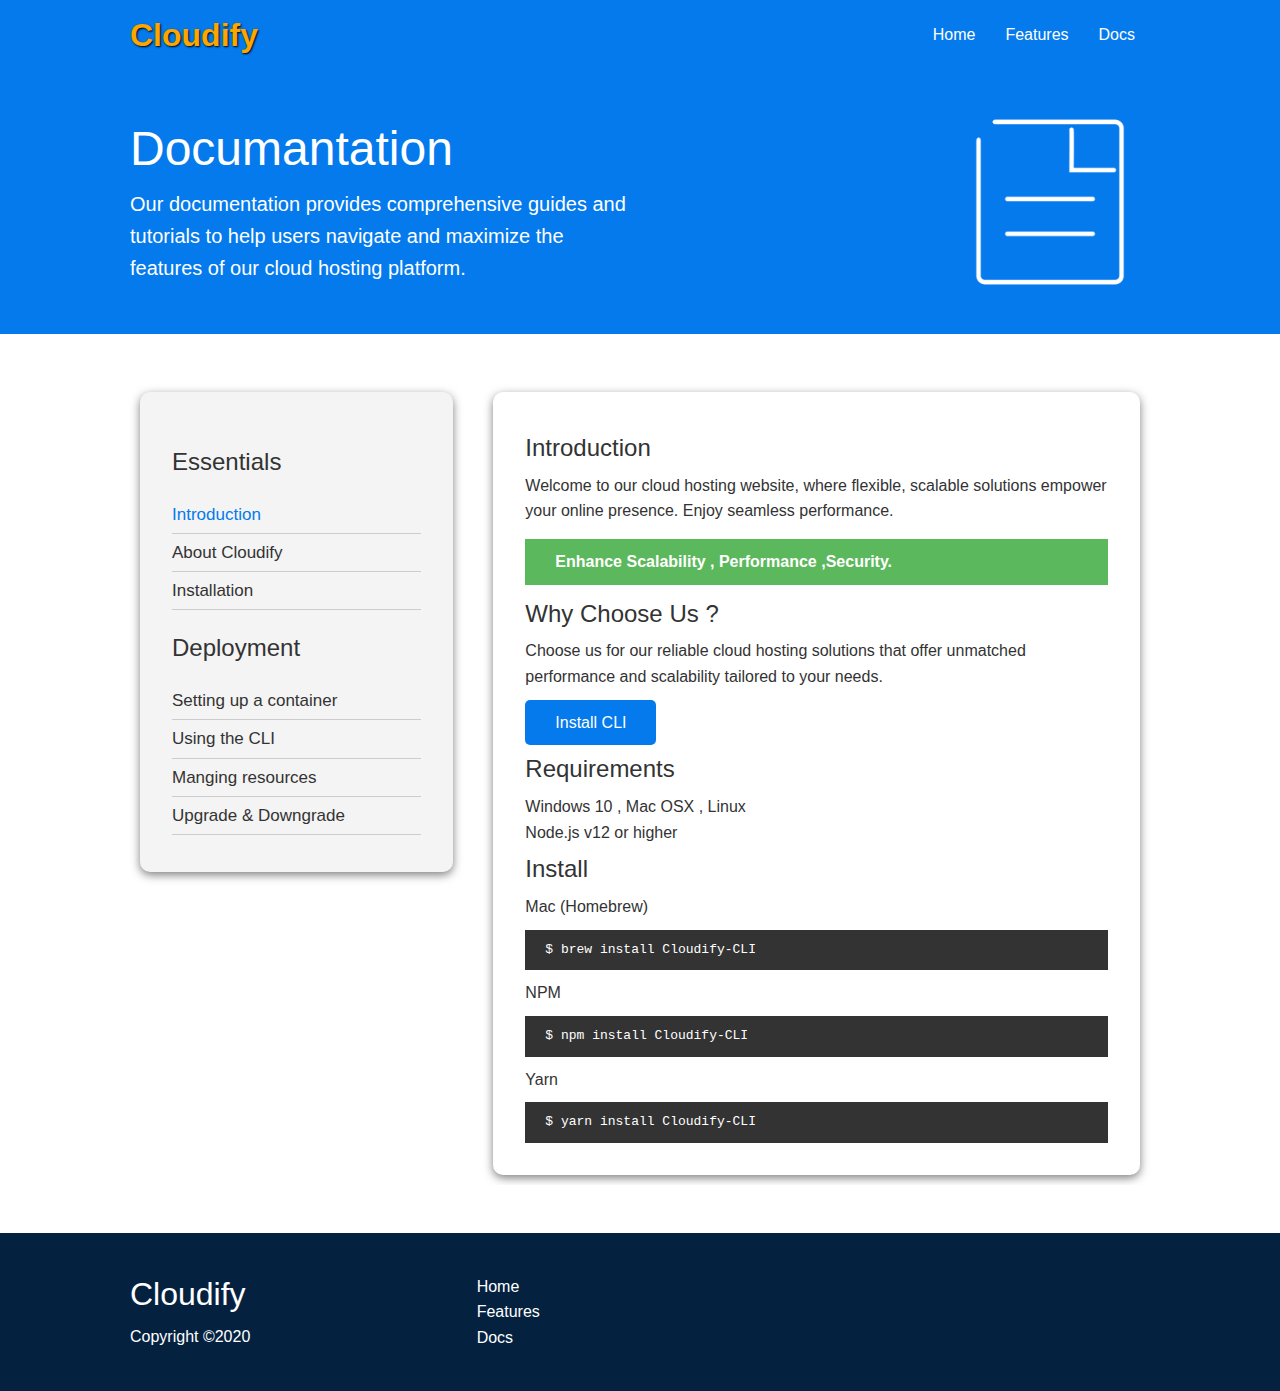
<file: docs.html>
<!DOCTYPE html>
<html lang="en">
  <head>
    <meta charset="UTF-8" />
    <meta name="viewport" content="width=device-width, initial-scale=1.0" />
    <title>Cloudify | cloud hosting for everyone</title>
    <link
      rel="stylesheet"
      href="https://cdnjs.cloudflare.com/ajax/libs/font-awesome/6.6.0/css/all.min.css"
      integrity="sha512-Kc323vGBEqzTmouAECnVceyQqyqdsSiqLQISBL29aUW4U/M7pSPA/gEUZQqv1cwx4OnYxTxve5UMg5GT6L4JJg=="
      crossorigin="anonymous"
      referrerpolicy="no-referrer"
    />

    <link rel="stylesheet" href="styles/stylesheet.css" />
    <link rel="stylesheet" href="styles/utilities.css" />
  </head>
  <body>
    <!-- Nav bar -->

    <div class="navbar">
      <div class="container flex">
        <h1 class="logo">Cloudify</h1>
        <nav>
          <ul>
            <li><a href="index.html">Home</a></li>
            <li><a href="features.html">Features</a></li>
            <li><a href="docs.html">Docs</a></li>
          </ul>
        </nav>
      </div>
    </div>

    <!-- Docs -->
    <section class="Docs">
      <!-- head -->
      <div class="docs-head bg-primary py-3">
        <div class="container grid">
          <div class="docs-head-text">
            <h1 class="lg">Documantation</h1>
            <p class="lead">
              Our documentation provides comprehensive guides and tutorials to
              help users navigate and maximize the features of our cloud hosting
              platform.
            </p>
          </div>
          <img src="images/docs.png" alt="" />
        </div>
      </div>
    </section>

    <!-- Docs Main -->

    <section class="docs-main my-4">
      <div class="container grid">
        <div class="card bg-light p-3 card-left">
          <h2 class="my-2">Essentials</h2>
          <nav>
            <ul>
              <li><a class="text-primary" href="#">Introduction</a></li>
              <li><a href="#">About Cloudify</a></li>
              <li><a href="#">Installation</a></li>
            </ul>
          </nav>
          <h2 class="my-2">Deployment</h2>
          <nav>
            <ul>
              <li><a href="#">Setting up a container</a></li>
              <li><a href="#">Using the CLI</a></li>
              <li><a href="#">Manging resources</a></li>
              <li><a href="#">Upgrade & Downgrade</a></li>
            </ul>
          </nav>
        </div>
        <div class="card p-3 card-right">
          <h2>Introduction</h2>
          <p>
            Welcome to our cloud hosting website, where flexible, scalable
            solutions empower your online presence. Enjoy seamless performance.
          </p>
          <div class="alert alert-success">
            <i class="fas fa-info"></i> Enhance Scalability , Performance
            ,Security.
          </div>
          <h2>Why Choose Us ?</h2>
          <p>
            Choose us for our reliable cloud hosting solutions that offer
            unmatched performance and scalability tailored to your needs.
          </p>
          <a href="" class="btn primary-btn">Install CLI</a>
          <h2>Requirements</h2>
          <ul>
            <li>Windows 10 , Mac OSX , Linux</li>
            <li>Node.js v12 or higher</li>
          </ul>
          <h2>Install</h2>
          <p>Mac (Homebrew)</p>
          <pre><code>$ brew install Cloudify-CLI</code></pre>
          <p>NPM</p>
          <pre><code>$ npm install Cloudify-CLI</code></pre>
          <p>Yarn</p>
          <pre><code>$ yarn install Cloudify-CLI</code></pre>
        </div>
      </div>
    </section>

    <!-- Footer -->

    <footer class="footer bg-dark py-3">
      <div class="container grid grid-3">
        <div>
          <h1>Cloudify</h1>
          <p>Copyright &copy;2020</p>
        </div>
        <nav>
          <ul>
            <li><a href="index.html">Home</a></li>
            <li><a href="features.html">Features</a></li>
            <li><a href="docs.html">Docs</a></li>
          </ul>
        </nav>
        <div class="social">
          <a href="#"><i class="fab fa-github fa-2x"></i></a>
          <a href="#"><i class="fab fa-facebook fa-2x"></i></a>
          <a href="#"><i class="fab fa-instagram fa-2x"></i></a>
          <a href="#"><i class="fab fa-twitter fa-2x"></i></a>
        </div>
      </div>
    </footer>
  </body>
</html>
</file>
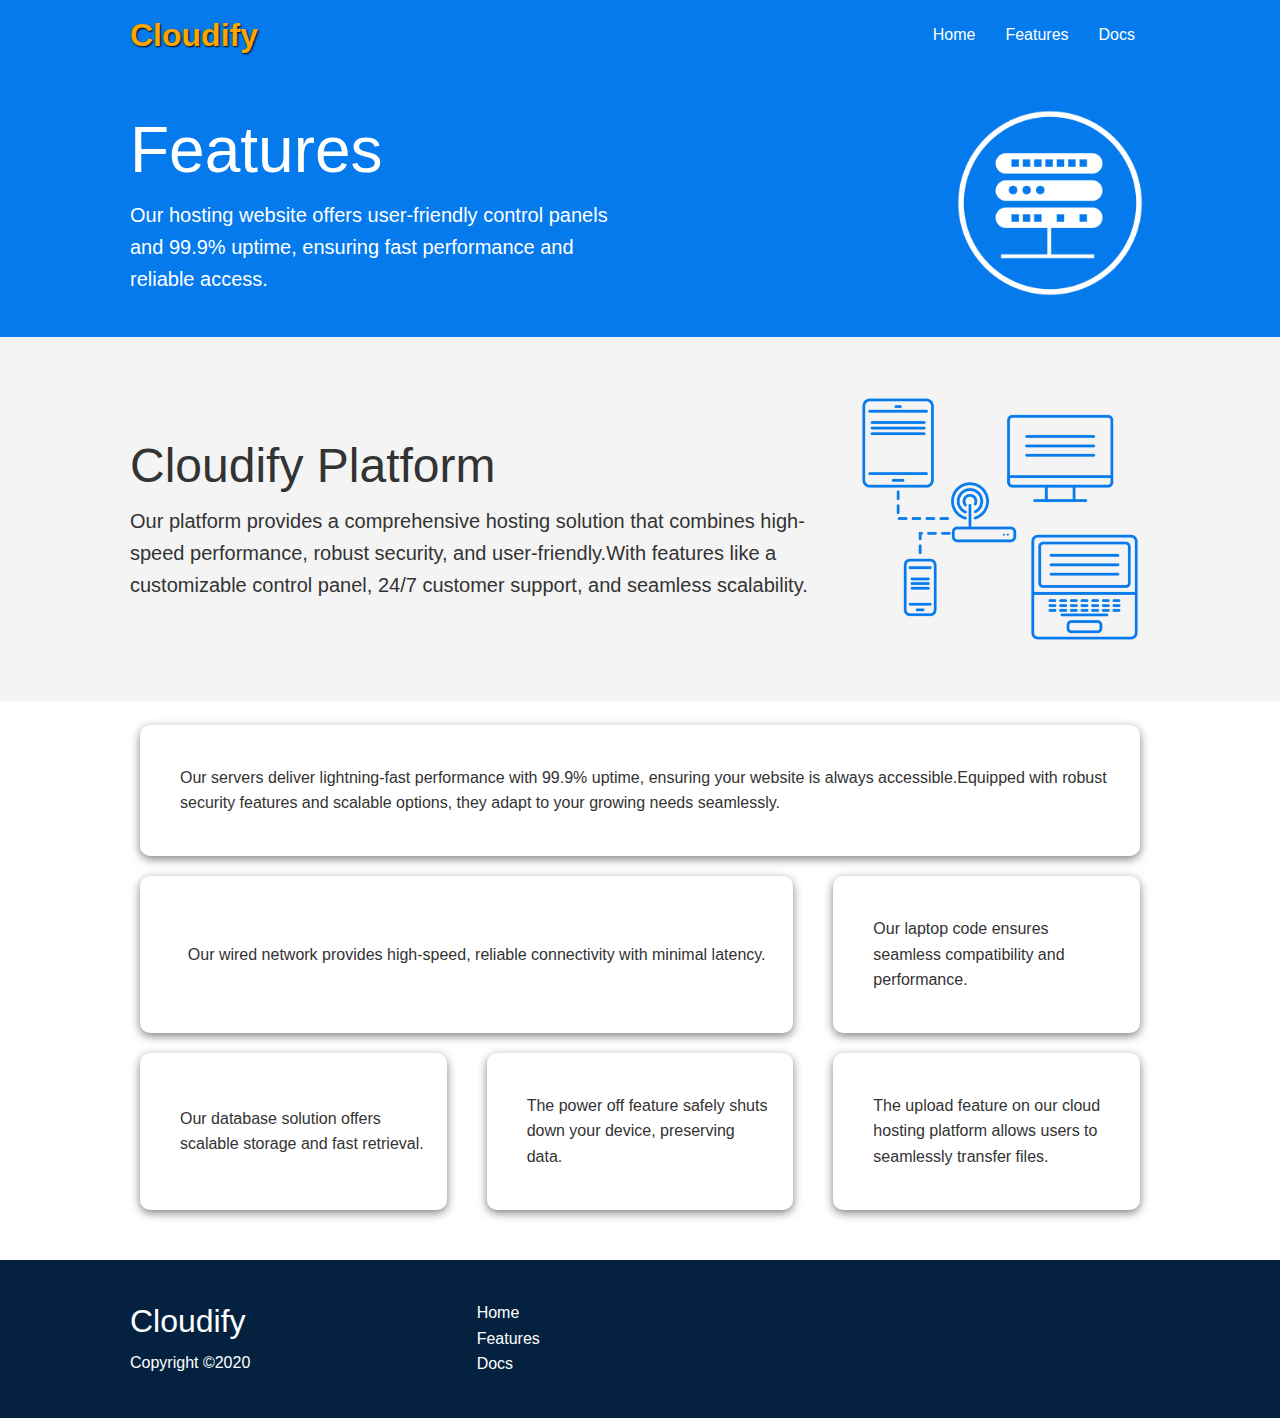
<file: features.html>
<!DOCTYPE html>
<html lang="en">
  <head>
    <meta charset="UTF-8" />
    <meta name="viewport" content="width=device-width, initial-scale=1.0" />
    <title>Cloudify | cloud hosting for everyone</title>
    <link
      rel="stylesheet"
      href="https://cdnjs.cloudflare.com/ajax/libs/font-awesome/6.6.0/css/all.min.css"
      integrity="sha512-Kc323vGBEqzTmouAECnVceyQqyqdsSiqLQISBL29aUW4U/M7pSPA/gEUZQqv1cwx4OnYxTxve5UMg5GT6L4JJg=="
      crossorigin="anonymous"
      referrerpolicy="no-referrer"
    />

    <link rel="stylesheet" href="styles/stylesheet.css" />
    <link rel="stylesheet" href="styles/utilities.css" />
  </head>
  <body>
    <!-- Nav bar -->

    <div class="navbar">
      <div class="container flex">
        <h1 class="logo">Cloudify</h1>
        <nav>
          <ul>
            <li><a href="index.html">Home</a></li>
            <li><a href="features.html">Features</a></li>
            <li><a href="docs.html">Docs</a></li>
          </ul>
        </nav>
      </div>
    </div>

    <!-- Features -->
    <section class="features">
      <!-- head -->
      <div class="features-head bg-primary py-3">
        <div class="container grid">
          <div class="features-head-text">
            <h1 class="xl">Features</h1>
            <p class="lead">
              Our hosting website offers user-friendly control panels and 99.9%
              uptime, ensuring fast performance and reliable access.
            </p>
          </div>
          <img src="images/server.png" alt="" />
        </div>
      </div>
    </section>
    <!-- sub-head -->
    <section class="features-sub-head bg-light py-3">
      <div class="container grid">
        <div class="features-sub-head-text">
          <h1 class="lg">Cloudify Platform</h1>
          <p class="lead">
            Our platform provides a comprehensive hosting solution that combines
            high-speed performance, robust security, and user-friendly.With
            features like a customizable control panel, 24/7 customer support,
            and seamless scalability.
          </p>
        </div>
        <img src="images/server2.png" alt="" />
      </div>
    </section>
    <!--  Main -->
    <section class="features-main my-2">
      <div class="container grid grid-3">
        <div class="card flex">
          <i class="fas fa-server fa-3x"></i>
          <p>
            Our servers deliver lightning-fast performance with 99.9% uptime,
            ensuring your website is always accessible.Equipped with robust
            security features and scalable options, they adapt to your growing
            needs seamlessly.
          </p>
        </div>
        <div class="card flex">
          <i class="fas fa-network-wired fa-3x"></i>
          <p>
            Our wired network provides high-speed, reliable connectivity with
            minimal latency.
          </p>
        </div>
        <div class="card flex">
          <i class="fas fa-laptop-code fa-3x"></i>
          <p>Our laptop code ensures seamless compatibility and performance.</p>
        </div>
        <div class="card flex">
          <i class="fas fa-database fa-3x"></i>
          <p>
            Our database solution offers scalable storage and fast retrieval.
          </p>
        </div>
        <div class="card flex">
          <i class="fas fa-power-off fa-3x"></i>
          <p>
            The power off feature safely shuts down your device, preserving
            data.
          </p>
        </div>
        <div class="card flex">
          <i class="fas fa-upload fa-3x"></i>
          <p>
            The upload feature on our cloud hosting platform allows users to
            seamlessly transfer files.
          </p>
        </div>
      </div>
    </section>

    <!-- Footer -->

    <footer class="footer bg-dark py-3">
      <div class="container grid grid-3">
        <div>
          <h1>Cloudify</h1>
          <p>Copyright &copy;2020</p>
        </div>
        <nav>
          <ul>
            <li><a href="index.html">Home</a></li>
            <li><a href="features.html">Features</a></li>
            <li><a href="docs.html">Docs</a></li>
          </ul>
        </nav>
        <div class="social">
          <a href="#"><i class="fab fa-github fa-2x"></i></a>
          <a href="#"><i class="fab fa-facebook fa-2x"></i></a>
          <a href="#"><i class="fab fa-instagram fa-2x"></i></a>
          <a href="#"><i class="fab fa-twitter fa-2x"></i></a>
        </div>
      </div>
    </footer>
  </body>
</html>
</file>
<file: styles/stylesheet.css>
@import url("https://fonts.googleapis.com/css2?family=Lato:ital,wght@0,100;0,300;0,400;0,700;0,900;1,100;1,300;1,400;1,700;1,900&display=swap");

:root {
  --primary-color: #047aed;
  --secondary-color: #1c3fa8;
  --dark-color: #042240;
  --light-color: #f4f4f4;
  --success-color: #5cb85c;
  --error-color: #d9534f;
}

* {
  margin: 0;
  padding: 0;
  box-sizing: border-box;
}
body {
  font-family: "Lato ", sans-serif;
  color: #333;
  line-height: 1.6;
}
ul {
  list-style-type: none;
}
a {
  text-decoration: none;
  color: #333;
}
h1,
h2,
h3 {
  font-weight: 300;
  line-height: 1.2;
  margin: 10px 0;
}
p {
  margin: 10px 0;
}
img {
  width: 100%;
}
code,
pre {
  background-color: #333;
  color: #fff;
  padding: 10px;
}
.hidden {
  visibility: hidden;
  height: 0;
}
/* Nav-bar Styling */
.navbar {
  background-color: var(--primary-color);
  height: 70px;
}
.navbar .flex {
  justify-content: space-between;
}
.navbar ul {
  display: flex;
}
.navbar .logo {
  cursor: pointer;
  color: orange;
  font-weight: bold;
  text-shadow: 1px 1px 2px black;
}
.navbar a {
  color: white;
  padding: 10px;
  margin: 0 5px;
}
.navbar a:hover {
  border-bottom: 2px solid #fff;
}
/* Showcase ( main-conetnt) */
.showcase {
  height: 400px;
  background-color: var(--primary-color);
  color: #fff;
  position: relative;
}
.showcase-text {
  animation: slideFromLeft 1s ease-in;
}
.showcase::before,
.showcase::after {
  content: "";
  position: absolute;
  height: 100px;
  bottom: -65px;
  right: 0;
  left: 0;
  background-color: #fff;
  transform: skewY(-3deg);
  -webkit-transform: skewY(-3deg);
  -moz-transform: skewY(-3deg);
  -ms-transform: skewY(-3deg);
}
.showcase h1 {
  font-size: 40px;
}

.showcase p {
  margin: 10px 0;
}
.showcase .grid {
  grid-template-columns: 55% 45%;
  gap: 30px;
  overflow: visible;
}
.showcase-form {
  animation: slideFromRight 1s ease-in;
  position: relative;
  top: 60px;
  height: 350px;
  width: 400px;
  padding: 40px;
  z-index: 100;
}
.showcase .form-control {
  margin: 30px 0;
}
.showcase-form input[type="text"],
.showcase-form input[type="email"] {
  border: 0;
  border-bottom: 1px solid #b4becb;
  width: 100%;
  padding: 3px;
  font-size: 16px;
  outline: none;
}

/* stats */

.stats {
  padding-top: 100px;
  animation: slideFromBottom 1s ease-in;
}
.stats .card {
  background-color: var(--secondary-color);
  color: var(--light-color);
}
.stats .grid {
  justify-content: space-around;
  padding-left: 50px;
  padding-right: 50px;
}

.stats-heading {
  max-width: 500px;
  margin: 1rem auto;
  text-align: center;
}
.stats i {
  font-size: 40px;
  display: block;
  color: orangered;
  margin-bottom: 10px;
  text-shadow: 5px 5px 10px black;
}
.odometer-inside {
  font-weight: bold;
  padding: 5px 20px;
  background-color: rgba(0, 0, 0, 0.3);
  border-radius: 5px;
  box-shadow: 2px 2px 10px black;
}
.stats .grid h3 {
  font-size: 25px;

  text-align: center;
}
.stats .grid p {
  font-size: 20px;
  font-weight: bold;
}

/* cli */

.cli .grid {
  grid-template-columns: repeat(3, 1fr);
  grid-template-rows: repeat(2, 1fr);
}
.cli .grid > *:first-child {
  grid-column: 1 / span 2;
  grid-row: 1 / span 2;
}
.cli .grid h2 {
  font-size: 18px;
  text-wrap: nowrap;
  font-weight: 600;
}

/* cloud */

.cloud .grid {
  grid-template-columns: 4fr 3fr;
}

/* languages */

.languages .flex {
  flex-wrap: wrap;
}
.languages .card {
  text-align: center;
  margin: 18px 10px 40px;
  transition: all 0.2s ease-in;
}
.languages .card h4 {
  font-size: 20px;
  margin-bottom: 10px;
}
.languages .card:hover {
  transform: translateY(-15px);
}

/* Features */

.features-head-text,
.features-sub-head-text {
  animation: slideFromLeft 1s ease-in;
}
.features-head img {
  width: 200px;
  justify-self: flex-end;
  animation: slideFromRight 1s ease-in;
}
.features-sub-head img {
  width: 300px;
  justify-self: flex-end;
  animation: slideFromRight 1s ease-in;
}
.features-sub-head .grid {
  grid-template-columns: 1fr 300px;
}

/* features Main */

.features-main .card i {
  margin-right: 20px;
  color: var(--secondary-color);
}
.features-main .grid > *:first-child {
  grid-column: 1 / span 3;
}
.features-main .grid > *:nth-child(2) {
  grid-column: 1 / span 2;
}
.features-main .grid {
  margin-bottom: 50px;
  overflow: visible;
}

/* Docs */
.docs-head-text {
  animation: slideFromLeft 1s ease-in;
}
.docs-head img {
  width: 200px;
  justify-self: flex-end;
  animation: slideFromRight 1s ease-in;
}
.docs-main .grid {
  grid-template-columns: 1fr 2fr;
  align-items: flex-start;
}
.docs-main nav ul li {
  font-size: 17px;
  padding-bottom: 5px;
  margin-bottom: 5px;
  border-bottom: 1px #ccc solid;
}
.docs-main ul a:hover {
  font-weight: 550;
}
.docs-main .card-left {
  animation: slideFromLeft 1s ease-in;
}
.docs-main .card-right {
  animation: slideFromRight 1s ease-in;
}

/* Footer */

.footer .social i {
  margin-right: 10px;
  font-size: 30px;
}

/* Animations */
@keyframes slideFromLeft {
  0% {
    transform: translateX(-100%);
  }
  100% {
    transform: translateX(0);
  }
}
@keyframes slideFromRight {
  0% {
    transform: translateX(100%);
  }
  100% {
    transform: translateX(0);
  }
}
@keyframes slideFromTop {
  0% {
    transform: translateY(-100%);
  }
  100% {
    transform: translateY(0);
  }
}
@keyframes slideFromBottom {
  0% {
    transform: translateY(100%);
  }
  100% {
    transform: translateY(0);
  }
}

/*  Making The Website Responisve  */
/* For Tablets and under */

@media (max-width: 768px) {
  .grid,
  .showcase .grid,
  .stats .grid,
  .cli .grid,
  .cloud .grid,
  .features-main .grid,
  .features-head .grid,
  .features-sub-head .grid,
  .docs-head .grid,
  .docs-main .grid {
    grid-template-columns: 1fr;
    grid-template-rows: 1fr;
  }
  .showcase {
    height: auto;
  }
  .showcase-text {
    margin-top: 40px;
    text-align: center;
    animation: slideFromTop 1s ease-in;
  }
  .showcase-form {
    justify-self: center;
    margin: auto;
    animation: slideFromBottom 1s ease-in;
  }
  .cli .grid > *:first-child {
    grid-column: 1;
    grid-row: 1;
  }
  .features-main .card {
    justify-content: start;
  }
  .features-main .grid > *:first-child,
  .features-main .grid > *:nth-child(2) {
    grid-column: 1;
  }

  .features-head,
  .features-sub-head,
  .docs-head {
    text-align: center;
  }
  .features-head img,
  .features-sub-head img,
  .docs-head img {
    justify-self: center;
  }
  .footer .grid-3,
  .footer .grid {
    grid-template-columns: 1fr;
    text-align: center;
  }
  .docs-head-text {
    animation: slideFromLeft 1s ease-in;
  }
  .docs-head img {
    animation: slideFromRight 1s ease-in;
  }
}
/* For Mobiles */

@media (max-width: 500px) {
  .features-head-text,
  .features-sub-head-text {
    animation: slideFromTop 1s ease-in;
  }
  .features-head img,
  .features-sub-head img {
    animation: slideFromBottom 1s ease-in;
  }
  .docs-head-text {
    animation: slideFromTop 1s ease-in;
  }
  .docs-head img {
    animation: slideFromBottom 1s ease-in;
  }
  .showcase-form {
    height: 350px;
    width: 250px;
  }

  .navbar {
    height: 110px;
  }
  .navbar .flex {
    flex-direction: column;
  }
  .navbar ul {
    padding: 10px;
    background-color: rgba(0, 0, 0, 0.1);
  }
}
</file>
<file: styles/utilities.css>
/*Utilities (for use on multiple elements) */
.container {
  max-width: 1100px;
  margin: 0 auto;
  overflow: hidden;
  padding: 0 40px;
}
.flex {
  display: flex;
  justify-content: center;
  align-items: center;
  height: 100%;
}
.grid {
  height: 100%;
  display: grid;
  grid-template-columns: repeat(2, 1fr);
  gap: 20px;
  justify-content: center;
  align-items: center;
}
.grid-3 {
  grid-template-columns: repeat(3, 1fr);
}
.card {
  background-color: #fff;
  color: #333;
  border-radius: 10px;
  box-shadow: 0 3px 10px rgba(0, 0, 0, 0.5);
  padding: 20px;
  margin: 10px;
}
.btn {
  display: inline-block;
  padding: 10px 30px;
  cursor: pointer;
  background-color: var(--primary-color);
  color: white;
  border: none;
  border-radius: 5px;
}
.btn:hover {
  transform: scale(0.98);
}
.btn-outline {
  background-color: transparent;
  border: 1px solid #fff;
}
/* Backgrounds & color buttons */

.bg-primary a,
.btn-primary a,
.bg-secondary a,
.btn-secondary a,
.bg-dark a,
.btn-dark a {
  color: #fff;
}

.bg-primary,
.btn-primary {
  background-color: var(--primary-color);
  color: #fff;
}
.bg-secondary,
.btn-secondary {
  background-color: var(--secondary-color);
  color: #fff;
}
.bg-dark,
.btn-dark {
  background-color: var(--dark-color);
  color: #fff;
}
.bg-light,
.btn-light {
  background-color: var(--light-color);
  color: #333;
}
/* text colors */

.text-primary {
  color: var(--primary-color);
}
.text-secondary {
  color: var(--secondary-color);
}
.text-dark {
  color: var(--dark-color);
}

.text-light {
  color: var(--light-color);
}

/* Font size / text center */
.lead {
  font-size: 20px;
}
.sm {
  font-size: 1rem;
}
.mid {
  font-size: 2rem;
}
.lg {
  font-size: 3rem;
}
.xl {
  font-size: 4rem;
}
.text-center {
  text-align: center;
}
/* Alert */
.alert {
  background-color: var(--light-color);
  padding: 10px 20px;
  font-weight: bold;
  margin: 15px 0;
  color: #fff;
}
.alert i {
  margin-right: 10px;
}
.alert-success {
  background-color: var(--success-color);
}
.alert-error {
  background-color: var(--error-color);
}
/* Margin */
/* Margin top/bottom */
.my-1 {
  margin: 1rem 0;
}
.my-2 {
  margin: 1.5rem 0;
}
.my-3 {
  margin: 2rem 0;
}
.my-4 {
  margin: 3rem 0;
}
.my-5 {
  margin: 4rem 0;
}
/* Margin all around */
.m-1 {
  margin: 1rem;
}
.m-2 {
  margin: 1.5rem;
}
.m-3 {
  margin: 2rem;
}
.m-4 {
  margin: 3rem;
}
.m-5 {
  margin: 4rem;
}
/* Padding */
/* Padding top/bottom */
.py-1 {
  padding: 1rem 0;
}
.py-2 {
  padding: 1.5rem 0;
}
.py-3 {
  padding: 2rem 0;
}
.py-4 {
  padding: 3rem 0;
}
.py-5 {
  padding: 4rem 0;
}
/* padding all around */
.p-1 {
  padding: 1rem;
}
.p-2 {
  padding: 1.5rem;
}
.p-3 {
  padding: 2rem;
}
.p-4 {
  padding: 3rem;
}
.p-5 {
  padding: 4rem;
}
</file>
